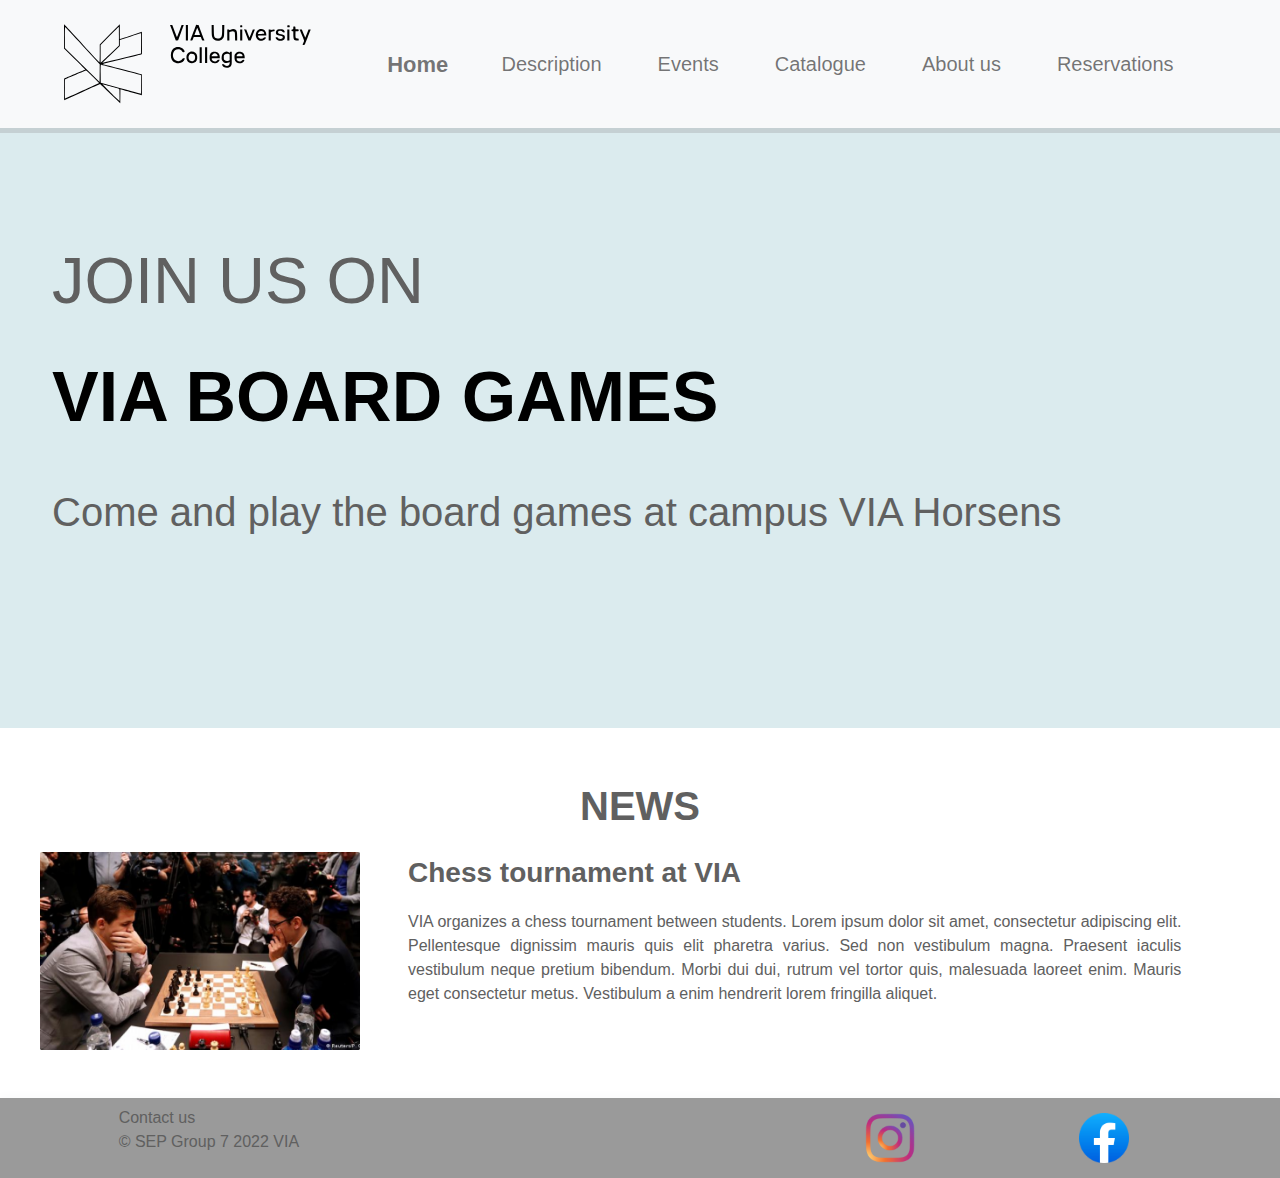
<file: website/index.html>
<!-- BY DOMINIKA -->
<!DOCTYPE html>
<html lang="en">
<head>
    <meta charset="UTF-8">
    <meta name="viewport" content="width=device-width, initial-scale=1.0">
    <link rel="stylesheet" href="./css/bootstrap/bootstrap.min.css">
    <link rel="stylesheet" href="./css/style.css">
    <link rel="stylesheet" href="./css/index.css">
    <link rel="icon" href="./images/via_icon.ico">
    <title>VIA Board Games Club</title>
</head>
<body>
    <!-- NAVBAR START MIHAI-->
    <div class="container-fluid">
      <nav class="navbar sticky-top navbar-expand-xl navbar-light bg-light py-4">
          <a href="./index.html"><img class="nav-img" src="./images/VIALOGO.svg" alt=""/></a>
          <button class="navbar-toggler" type="button" data-bs-toggle="collapse" data-bs-target="#navbarNavDropdown" aria-controls="navbarNavDropdown" aria-expanded="false" aria-label="Toggle navigation">
              <span class="navbar-toggler-icon"></span>
            </button>
          <div class="collapse navbar-collapse nav-align" id="navbarNavDropdown">
            <ul class="navbar-nav">
              <li class="nav-item activenav">
                <a class="nav-link" href="./index.html">Home</a>
              </li>
              <li class="nav-item">
                <a class="nav-link" href="./description.html">Description</a>
              </li>
              <li class="nav-item">
                <a class="nav-link" href="./events.html">Events</a>
              </li>
              <li class="nav-item">
                  <a class="nav-link" href="./catalogue.html">Catalogue</a>
              </li>
              <li class="nav-item">
                  <a class="nav-link" href="./aboutus.html">About us</a>
                </li>
                <li class="nav-item">
                  <a class="nav-link" href="./xml.html">Reservations</a>
                </li>
              <li class="nav-item dropdown">
                <div class="dropdown-menu" aria-labelledby="navbarDropdownMenuLink">
                  <a class="dropdown-item" href="./index.html">Home</a>
                  <a class="dropdown-item" href="./description.html">Description</a>
                  <a class="dropdown-item" href="./events.html">Events</a>
                  <a class="dropdown-item" href="./catalogue.html">Catalogue</a>
                  <a class="dropdown-item" href="./aboutus.html">About us</a>
                  <a class="dropdown-item" href="./xml.html">Reservations</a>
                </div>
              </li>
            </ul>
          </div>
        </nav>
        
      
      <!-- Navbar is the first part of the website, which contains the logo and hyperlinks to the other pages
      -->
      <!-- NAVBAR END MIHAI-->


    <!-- TOP START BY CRISTIAN -->
        <div class="top">
            <div class="row top-description">
                <div class="col-12 top-title mb-3">
                    <p class="top-join-us">JOIN US ON</p>
                    <p class="top-via fw-bold">VIA BOARD GAMES</p> 
                </div>
                <p class="col-12 top-description-text">Come and play the board games at campus VIA Horsens</p>  
            </div>
            <img src="images/index/index_via_logo_top.png" alt="via_board_games_image" class="top-image col-12">
        </div>
    <!-- TOP END BY CRISTIAN -->

    <!-- NEWS START BY CRISTIAN & MIKA -->
         <div class="news">
            <div class="news-title fw-bold text-center mt-5 fs-1">
                <p>NEWS</p>
            </div>
            <div class="grid news-content d-flex">
                <img src="./images/index/index_chess.png" alt="index_chess" class="news-img me-5 mb-5 col-3">
                <div class="news-description col-sm-11 col-lg-8 col-md-8">
                    <p class="news-description-title fw-bold fs-3">Chess tournament at VIA</p>
                    <p class="news-text pb-3">
                        VIA organizes a chess tournament between students.
                        Lorem ipsum dolor sit amet, consectetur adipiscing elit. 
                        Pellentesque dignissim mauris quis elit pharetra varius. 
                        Sed non vestibulum magna. 
                        Praesent iaculis vestibulum neque pretium bibendum. 
                        Morbi dui dui, rutrum vel tortor quis, malesuada laoreet enim. 
                        Mauris eget consectetur metus. 
                        Vestibulum a enim hendrerit lorem fringilla aliquet. 
                    </p>
                </div>
            </div>
        </div>
    <!-- NEWS END BY CRISTIAN & MIKA -->


    </div><!-- THIS IS THE DIV FOR THE CONTAINER FLUID - PLS DO NOT DELETE -->

      <!-- FOOTER START BY MIHAI -->
  
   <div class="footer row px-0 m-0">
    <div class="footer-imgs">
      <a class="" href="https://www.instagram.com/viauniversitycollege/"><img src="./images/instalogo.png" alt=""></a>
      <a class="" href="https://www.facebook.com/groups/softwareaug2022"><img src="./images/facebooklogo.png" alt=""></a>
    </div>
      <div class="offset-sm-1 col-sm-5 footer-text">
        <a href="./aboutus.html">Contact us</a>
          <p>&copy; SEP Group 7 2022 VIA</p>
      </div>
      
      
      <a class="offset-sm-2 col-sm-2 s1" href="https://www.instagram.com/viauniversitycollege/"><img src="./images/instalogo.png" alt=""></a>
      <a class="  col-sm-1 s1" href="https://www.facebook.com/groups/softwareaug2022"><img src="./images/facebooklogo.png" alt=""></a>

  
 </div>

  <!-- Footer is the last part of the website, which contains the part with the copyrights, a hyperlink to the about us page and -->
       
  <!-- FOOTER END BY MIHAI -->


    <!-- JS START -->
    <script src="./js/bootstrap/bootstrap.js"></script>
    <!-- JS END -->
</body>
</html>
</file>
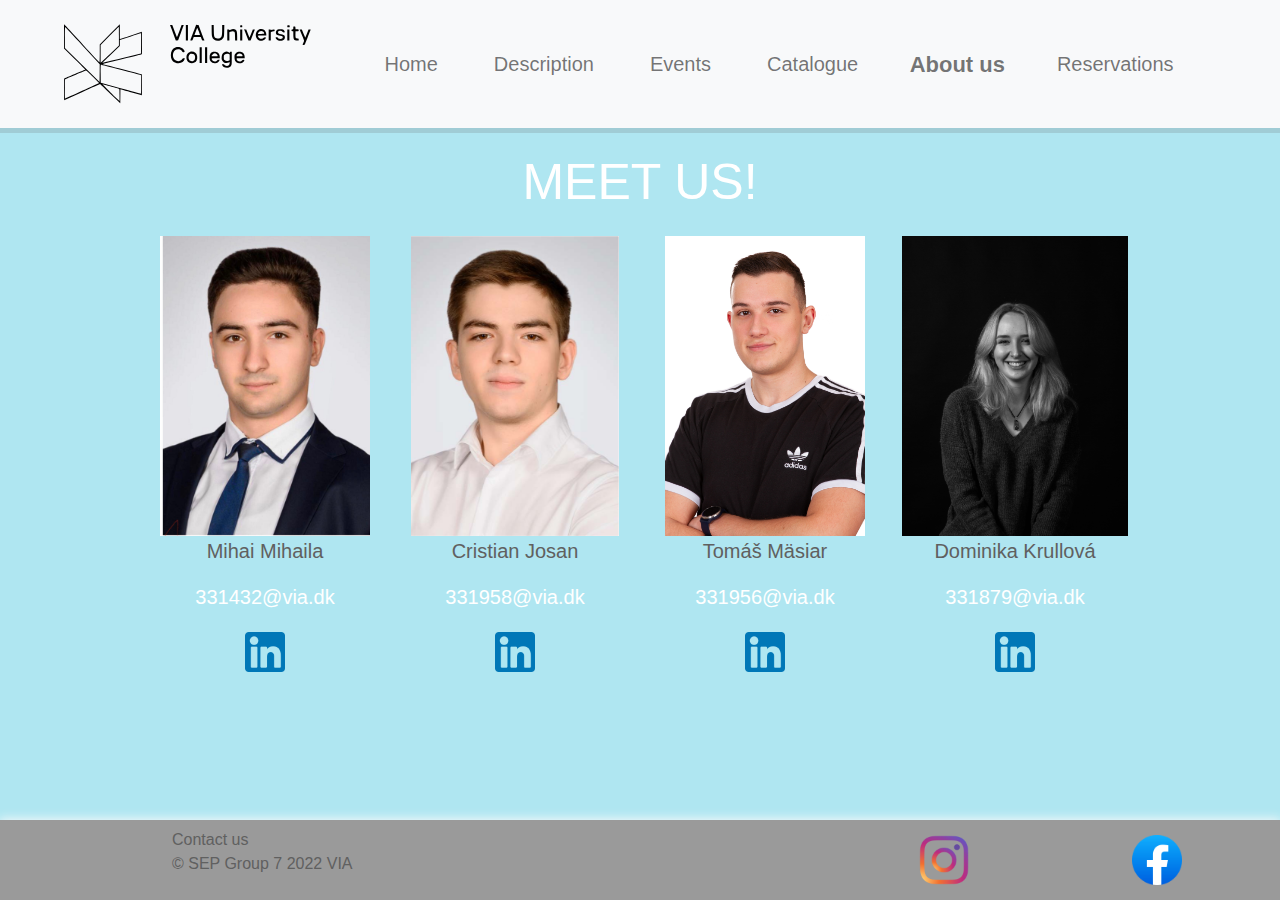
<file: website/aboutus.html>
<!-- BY MIHAI -->
<!DOCTYPE html>
<html lang="en">

<head>
  <meta charset="UTF-8">
  <meta http-equiv="X-UA-Compatible" content="IE=edge">
  <meta name="viewport" content="width=device-width, initial-scale=1.0">
  <link rel="stylesheet" href="./css/bootstrap/bootstrap.min.css">
  <link rel="stylesheet" href="./css/style.css">
  <link rel="stylesheet" href="./css/aboutus.css">
  <link rel="icon" href="./images/via_icon.ico">
  <title>About us</title>
</head>

<body style="background-color:#AFE6F1;">
  <!-- NAVBAR START MIHAI-->
  <div class="container-fluid">
    <nav class="navbar sticky-top navbar-expand-xl navbar-light bg-light py-4">
      <a href="./index.html"><img class="nav-img" src="./images/VIALOGO.svg" alt="" /></a>
      <button class="navbar-toggler" type="button" data-bs-toggle="collapse" data-bs-target="#navbarNavDropdown"
        aria-controls="navbarNavDropdown" aria-expanded="false" aria-label="Toggle navigation">
        <span class="navbar-toggler-icon"></span>
      </button>
      <div class="collapse navbar-collapse nav-align" id="navbarNavDropdown">
        <ul class="navbar-nav">
          <li class="nav-item">
            <a class="nav-link" href="./index.html">Home</a>
          </li>
          <li class="nav-item">
            <a class="nav-link" href="./description.html">Description</a>
          </li>
          <li class="nav-item">
            <a class="nav-link" href="./events.html">Events</a>
          </li>
          <li class="nav-item">
            <a class="nav-link" href="./catalogue.html">Catalogue</a>
          </li>
          <li class="nav-item activenav">
            <a class="nav-link" href="./aboutus.html">About us</a>
          </li>
          <li class="nav-item">
            <a class="nav-link" href="./xml.html">Reservations</a>
          </li>
          <li class="nav-item dropdown">
            <div class="dropdown-menu" aria-labelledby="navbarDropdownMenuLink">
              <a class="dropdown-item" href="./index.html">Home</a>
              <a class="dropdown-item" href="./description.html">Description</a>
              <a class="dropdown-item" href="./events.html">Events</a>
              <a class="dropdown-item" href="./catalogue.html">Catalogue</a>
              <a class="dropdown-item" href="./aboutus.html">About us</a>
              <a class="dropdown-item" href="./xml.html">Reservations</a>
            </div>
          </li>
        </ul>
      </div>
    </nav>


    <!-- Navbar is the first part of the website, which contains the logo and hyperlinks to the other pages -->

    <!-- NAVBAR END MIHAI-->



    <!-- CONTENT START -->
    <div class="container content-grid">
      <div class="row px-0">
        <div class="col-md-12 d-flex justify-content-center">
          <h1 class="mb-4 mt-4">MEET US!</h1>
        </div>
      </div>
      <div class="row px-0">
        <div class="col-md-3 item">
          <div class="item-image">
            <img src="./images/aboutus/Mihai.jpg" alt="">
          </div>
          <div class="item-text">
            <p>Mihai Mihaila</p>
            <a href="331432@via.dk">331432@via.dk</a>
          </div>
          <div class="item-social">
            <a href="https://www.linkedin.com/in/mihai-mihaila-5a34ba242/"><img src="./images/aboutus/linkedin_logo.png"
                alt=""></a>
          </div>
        </div>
        <div class="col-md-3 item">
          <div class="item-image">
            <img src="./images/aboutus/Cristi.png" alt="">
          </div>
          <div class="item-text">
            <p>Cristian Josan</p>
            <a href="331958@via.dk">331958@via.dk</a>
          </div>
          <div class="item-social">
            <a href="https://www.linkedin.com/in/cristian-josan-925273226/"><img
                src="./images/aboutus/linkedin_logo.png" alt=""></a>
          </div>
        </div>
        <div class="col-md-3 item">
          <div class="item-image">
            <img src="./images/aboutus/Tomas.jpg" alt="">
          </div>
          <div class="item-text">
            <p>Tomáš Mäsiar</p>
            <a href="331956@via.dk">331956@via.dk</a>
          </div>
          <div class="item-social">
            <a href="https://www.linkedin.com/in/tom%C3%A1%C5%A1-m%C3%A4siar-24432b241"><img
                src="./images/aboutus/linkedin_logo.png" alt=""></a>
          </div>
        </div>
        <div class="col-md-3 item">
          <div class="item-image">
            <img src="./images/aboutus/Dominika.jpg" alt="">
          </div>
          <div class="item-text">
            <p>Dominika Krullová</p>
            <a href="331879@via.dk">331879@via.dk</a>
          </div>
          <div class="item-social">
            <a href="https://www.linkedin.com/in/dominika-krullov%C3%A1-588a23223"><img
                src="./images/aboutus/linkedin_logo.png" alt=""></a>
          </div>
        </div>
      </div>
    </div>
  </div> <!-- THIS IS THE DIV FOR THE CONTAINER FLUID - PLS DO NOT DELETE -->



  <!-- Content is the part of the page About Us where every member of the team can be seen
    -->
  <!-- CONTENT END -->






  <!-- FOOTER START BY MIHAI -->

  <div class="footer row px-0 m-0">
    <div class="footer-imgs">
      <a class="" href="https://www.instagram.com/viauniversitycollege/"><img src="./images/instalogo.png" alt=""></a>
      <a class="" href="https://www.facebook.com/groups/softwareaug2022"><img src="./images/facebooklogo.png"
          alt=""></a>
    </div>
    <div class="offset-sm-1 col-sm-5 footer-text">
      <a href="./aboutus.html">Contact us</a>
      <p>&copy; SEP Group 7 2022 VIA</p>
    </div>


    <a class="offset-sm-2 col-sm-2 s1" href="https://www.instagram.com/viauniversitycollege/"><img
        src="./images/instalogo.png" alt=""></a>
    <a class="  col-sm-1 s1" href="https://www.facebook.com/groups/softwareaug2022"><img src="./images/facebooklogo.png"
        alt=""></a>


  </div>

  <!-- Footer is the last part of the website, which contains the part with the copyrights, a hyperlink to the about us page and  -->
        
  <!-- FOOTER END BY MIHAI -->





  <!-- JS START -->
  <script src="./js/bootstrap/bootstrap.min.js"></script>
  <!-- JS END -->
</body>

</html>
</file>
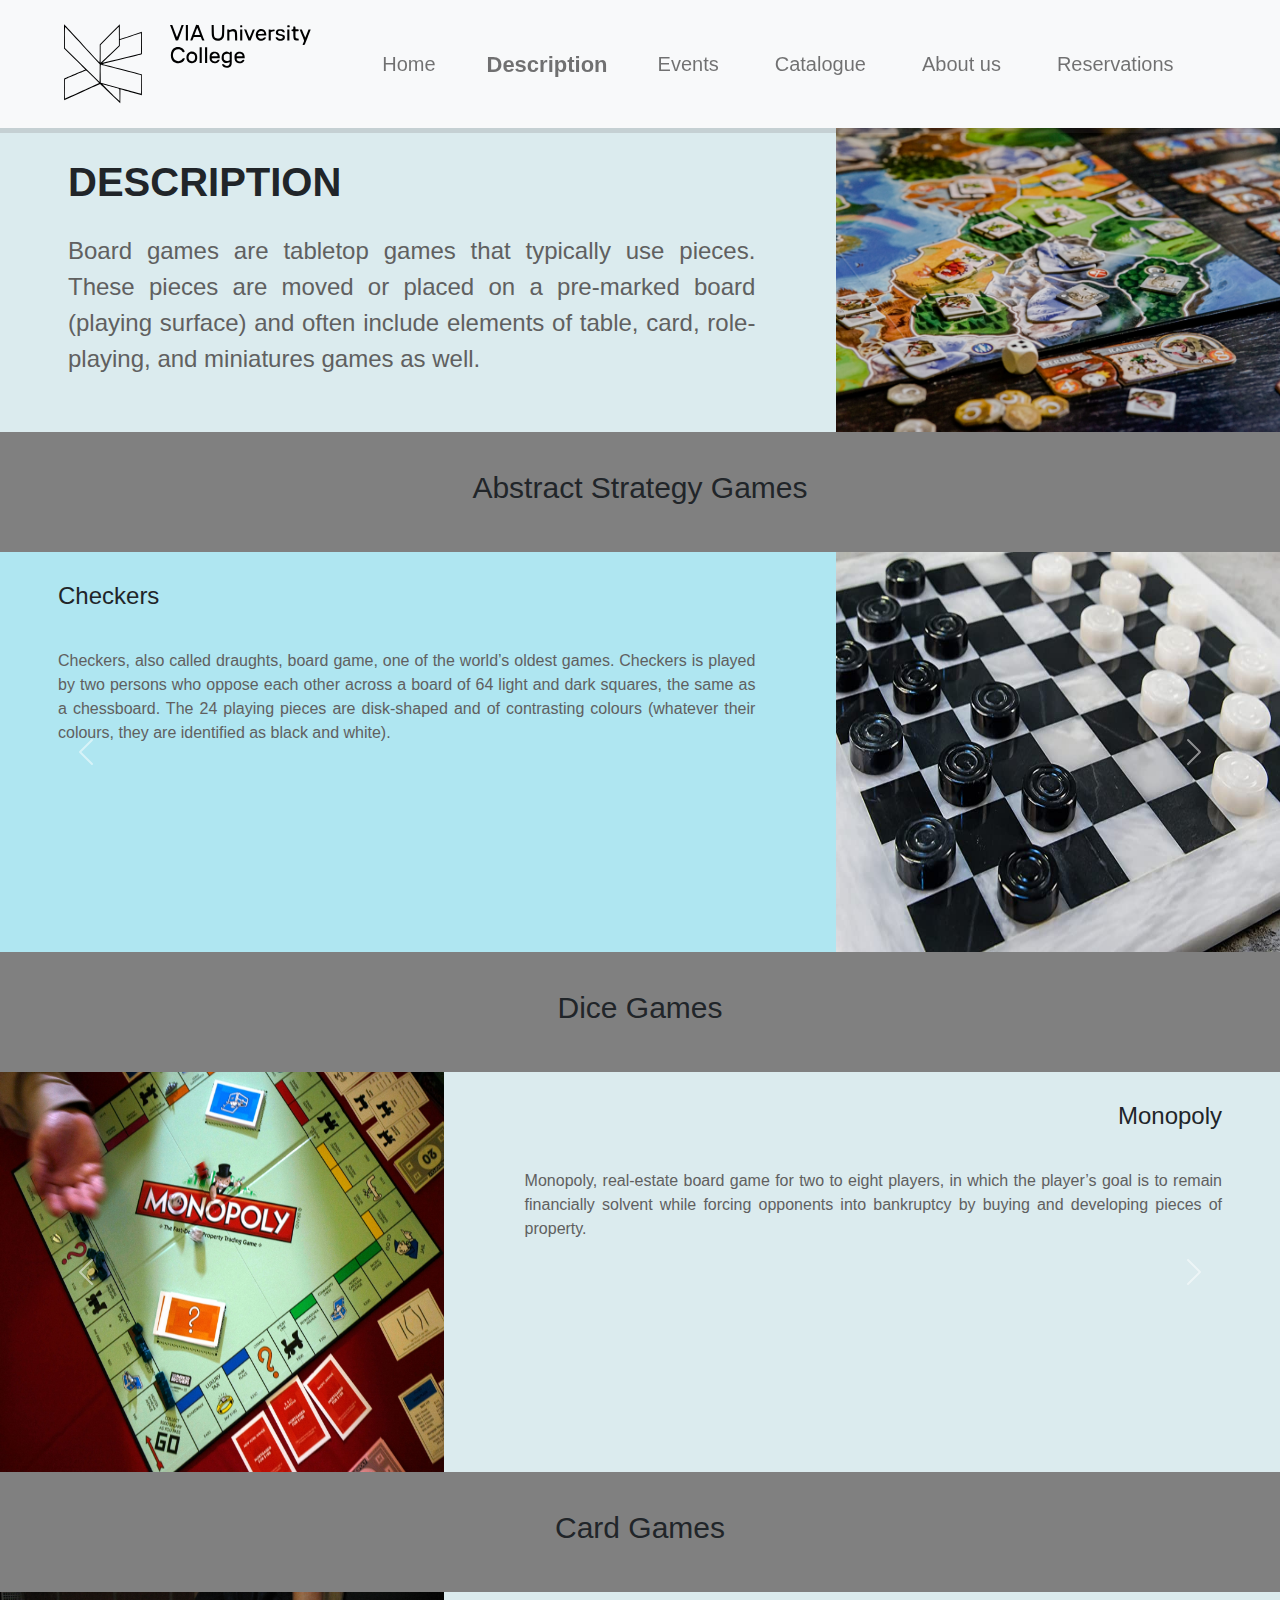
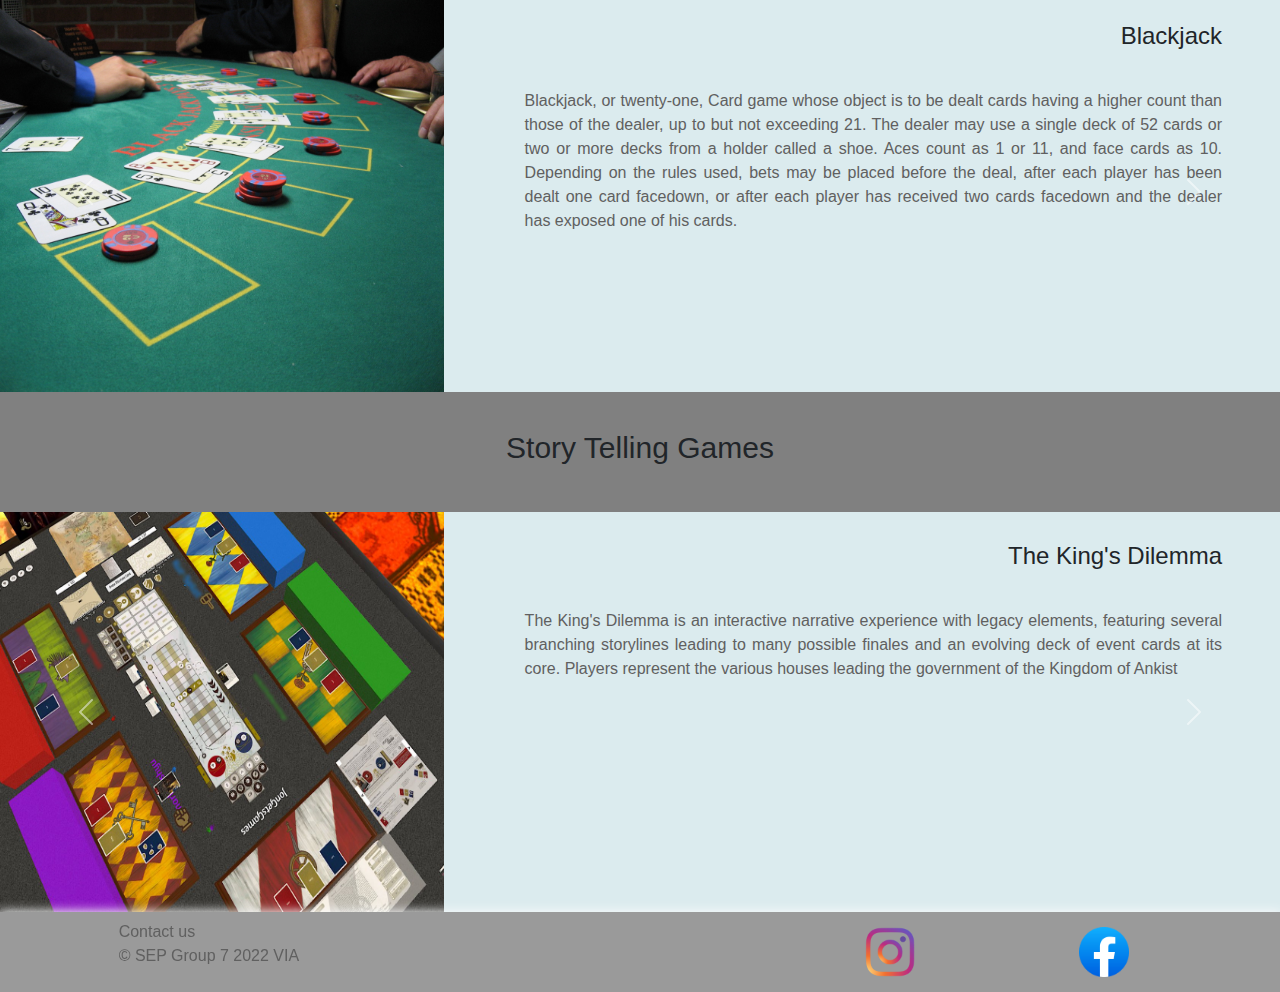
<file: website/description.html>
<!-- BY MIHAI -->
<!DOCTYPE html>
<html lang="en">

<head>
  <meta charset="UTF-8">
  <meta http-equiv="X-UA-Compatible" content="IE=edge">
  <meta name="viewport" content="width=device-width, initial-scale=1.0">
  <link rel="stylesheet" href="./css/bootstrap/bootstrap.min.css">
  <link rel="stylesheet" href="./css/style.css">
  <link rel="stylesheet" href="./css/description.css">
  <link rel="icon" href="./images/via_icon.ico">
  <title>Description</title>
</head>

<body>
  <!-- NAVBAR START MIHAI-->
  <div class="container-fluid px-0">
    <nav class="navbar sticky-top navbar-expand-xl navbar-light bg-light py-4">
      <a href="./index.html"><img class="nav-img" src="./images/VIALOGO.svg" alt="" /></a>
      <button class="navbar-toggler" type="button" data-bs-toggle="collapse" data-bs-target="#navbarNavDropdown"
        aria-controls="navbarNavDropdown" aria-expanded="false" aria-label="Toggle navigation">
        <span class="navbar-toggler-icon"></span>
      </button>
      <div class="collapse navbar-collapse nav-align" id="navbarNavDropdown">
        <ul class="navbar-nav">
          <li class="nav-item">
            <a class="nav-link" href="./index.html">Home</a>
          </li>
          <li class="nav-item activenav">
            <a class="nav-link" href="./description.html">Description</a>
          </li>
          <li class="nav-item">
            <a class="nav-link" href="./events.html">Events</a>
          </li>
          <li class="nav-item">
            <a class="nav-link" href="./catalogue.html">Catalogue</a>
          </li>
          <li class="nav-item">
            <a class="nav-link" href="./aboutus.html">About us</a>
          </li>
          <li class="nav-item">
            <a class="nav-link" href="./xml.html">Reservations</a>
          </li>
          <li class="nav-item dropdown">
            <div class="dropdown-menu" aria-labelledby="navbarDropdownMenuLink">
              <a class="dropdown-item" href="./index.html">Home</a>
              <a class="dropdown-item" href="./description.html">Description</a>
              <a class="dropdown-item" href="./events.html">Events</a>
              <a class="dropdown-item" href="./catalogue.html">Catalogue</a>
              <a class="dropdown-item" href="./aboutus.html">About us</a>
              <a class="dropdown-item" href="./xml.html">Reservations</a>
            </div>
          </li>
        </ul>
      </div>
    </nav>

    <!-- Navbar is the first part of the website, which contains the logo and hyperlinks to the other pages
        -->
    <!-- NAVBAR END MIHAI-->


    <!-- TOP START -->
    <div class="row">
      <div class="col top">
        <div class="top-text">
          <h3 class="fw-bold">DESCRIPTION</h3>
          <p>
            Board games are tabletop games that typically use pieces. These pieces are moved or placed on a pre-marked
            board (playing surface) and often include elements of table, card, role-playing, and miniatures games as
            well.
          </p>
        </div>
        <div class="top-image">
          <img src="./images/description/desctop.jpg" alt="">
        </div>
      </div>
    </div>

    <!-- TOP is just an introductionary part to the webpage
        - top is the class for the whole TOP
        - top-text is the class for the heading and the paragraph
        - top-image is the class for the image
    -->
    <!-- TOP END -->


    <!-- CATEGORY START -->
    <div class="row">
      <div class="category col">
        <h1>Abstract Strategy Games</h1>
      </div>
    </div>

    <!-- CATEGORY is just a simple part which is used to introduce a new category to the user-->
    <!-- CATEGORY END -->

    <!-- CAROUSEL START -->
    <div class="row">
      <div class="col">
        <div id="carousel1" class="carousel slide" data-interval="false">
          <div class="carousel-inner">
            <div class="carousel-item active">
              <div class="desc-item-2">
                <div class="desc-item-2-text">
                  <h3>
                    Checkers
                  </h3>
                  <p>
                    Checkers, also called draughts, board game, one of the world’s oldest games. Checkers is played by
                    two
                    persons who oppose each other across a board of 64 light and dark squares, the same as a chessboard.
                    The 24 playing pieces are disk-shaped and of contrasting colours (whatever their colours, they are
                    identified as black and white).
                  </p>
                </div>
                <div class="desc-item-2-image">
                  <img src="./images/description/checkers.jpg" alt="">
                </div>
              </div>
            </div>
            <div class="carousel-item">
              <div class="desc-item-1">
                <div class="desc-item-1-image">
                  <img src="./images/description/chess.jpg" alt="">
                </div>
                <div class="desc-item-1-text">
                  <h3>
                    Chess
                  </h3>
                  <p>
                    Chess, one of the oldest and most popular board games, played by two opponents on a checkered board
                    with specially designed pieces of contrasting colours, commonly white and black. White moves first,
                    after which the players alternate turns in accordance with fixed rules, each player attempting to
                    force the opponent’s principal piece, the King, into checkmate—a position where it is unable to
                    avoid
                    capture.
                  </p>
                </div>
              </div>
            </div>

          </div>
          <button class="carousel-control-prev" type="button" data-bs-target="#carousel1" data-bs-slide="prev">
            <span class="carousel-control-prev-icon" aria-hidden="true"></span>
            <span class="visually-hidden">Previous</span>
          </button>
          <button class="carousel-control-next" type="button" data-bs-target="#carousel1" data-bs-slide="next">
            <span class="carousel-control-next-icon" aria-hidden="true"></span>
            <span class="visually-hidden">Next</span>
          </button>
        </div>
        <!-- Description Item 1 is the party that describes a board game, where the image is on the left side of the page
        - desc-item-1 is the class for the whole party
        - desc-item-1-image is the class for the image of the part
        - desc-item-2-text is the class for the heading and the paragraph
    -->
        <!-- Description Item 2 is the party that describes a board game, where the image is on the righ side of the page
        - desc-item-2 is the class for the whole party
        - desc-item-2-image is the class for the image of the part
        - desc-item-2-text is the class for the heading and the paragraph
    -->
      </div>
    </div>
    <!-- CAROUSEL END -->




    <!-- CATEGORY START -->
    <div class="row">
      <div class="category col">
        <h1>Dice Games</h1>
      </div>
    </div>
    <!-- CATEGORY is just a simple part which is used to introduce a new category to the user-->
    <!-- CATEGORY END -->
    <!-- CAROUSEL START -->
    <div class="row">
      <div class="col">
        <div id="carousel2" class="carousel slide"  data-interval="false">
          <div class="carousel-inner">
            <div class="carousel-item active">
              <div class="desc-item-1">
                <div class="desc-item-1-image">
                  <img src="./images/description/monopoly.jpg" alt="">
                </div>
                <div class="desc-item-1-text">
                  <h3>
                    Monopoly
                  </h3>
                  <p>
                    Monopoly, real-estate board game for two to eight players, in which the player’s goal is to remain
                    financially solvent while forcing opponents into bankruptcy by buying and developing pieces of
                    property.
                  </p>
                </div>
              </div>
            </div>
            <div class="carousel-item">
              <div class="desc-item-2">
                <div class="desc-item-2-text">
                  <h3>
                    Backgammon
                  </h3>
                  <p>
                    Backgammon - a board game played with dice and counters in which players try to be the first to
                    gather
                    their pieces into one corner and then systematically remove them from the board.
                  </p>
                </div>
                <div class="desc-item-2-image">
                  <img src="./images/description/backgammon.jpg" alt="">
                </div>
              </div>
            </div>

          </div>
          <button class="carousel-control-prev" type="button" data-bs-target="#carousel2" data-bs-slide="prev">
            <span class="carousel-control-prev-icon" aria-hidden="true"></span>
            <span class="visually-hidden">Previous</span>
          </button>
          <button class="carousel-control-next" type="button" data-bs-target="#carousel2" data-bs-slide="next">
            <span class="carousel-control-next-icon" aria-hidden="true"></span>
            <span class="visually-hidden">Next</span>
          </button>
        </div>
        <!-- Description Item 1 is the party that describes a board game, where the image is on the left side of the page
        - desc-item-1 is the class for the whole party
        - desc-item-1-image is the class for the image of the part
        - desc-item-2-text is the class for the heading and the paragraph
    -->
        <!-- Description Item 2 is the party that describes a board game, where the image is on the righ side of the page
        - desc-item-2 is the class for the whole party
        - desc-item-2-image is the class for the image of the part
        - desc-item-2-text is the class for the heading and the paragraph
    -->
      </div>
    </div>
    <!-- CAROUSEL END -->



    <!-- CATEGORY START -->
    <div class="row">
      <div class="category col">
        <h1>Card Games</h1>
      </div>
    </div>
    <!-- CATEGORY is just a simple part which is used to introduce a new category to the user-->
    <!-- CATEGORY END -->

    <!-- CAROUSEL START -->
    <div class="row">
      <div class="col">
        <div id="carousel3" class="carousel slide"  data-interval="false">
          <div class="carousel-inner">
            <div class="carousel-item active">
              <div class="desc-item-1">
                <div class="desc-item-1-image">
                  <img src="./images/description/blackjack.jpg" alt="">
                </div>
                <div class="desc-item-1-text">
                  <h3>
                    Blackjack
                  </h3>
                  <p>
                    Blackjack, or twenty-one, Card game whose object is to be dealt cards having a higher count than
                    those
                    of the dealer, up to but not exceeding 21. The dealer may use a single deck of 52 cards or two or
                    more
                    decks from a holder called a shoe. Aces count as 1 or 11, and face cards as 10. Depending on the
                    rules
                    used, bets may be placed before the deal, after each player has been dealt one card facedown, or
                    after
                    each player has received two cards facedown and the dealer has exposed one of his cards.
                  </p>
                </div>
              </div>
            </div>
            <div class="carousel-item">
              <div class="desc-item-2">
                <div class="desc-item-2-text">
                  <h3>
                    Poker
                  </h3>
                  <p>
                    Poker - just one of the several card games in which a player bets that the value of his or her hand
                    is
                    greater than that of the hands held by others, in which each subsequent player must either equal or
                    raise the bet or drop out, and in which the player holding the highest hand at the end of the
                    betting
                    wins the pot
                  </p>
                </div>
                <div class="desc-item-2-image">
                  <img src="./images/description/poker.jpg" alt="">
                </div>
              </div>
            </div>

          </div>
          <button class="carousel-control-prev" type="button" data-bs-target="#carousel3" data-bs-slide="prev">
            <span class="carousel-control-prev-icon" aria-hidden="true"></span>
            <span class="visually-hidden">Previous</span>
          </button>
          <button class="carousel-control-next" type="button" data-bs-target="#carousel3" data-bs-slide="next">
            <span class="carousel-control-next-icon" aria-hidden="true"></span>
            <span class="visually-hidden">Next</span>
          </button>
        </div>
        <!-- Description Item 1 is the party that describes a board game, where the image is on the left side of the page
        - desc-item-1 is the class for the whole party
        - desc-item-1-image is the class for the image of the part
        - desc-item-2-text is the class for the heading and the paragraph
    -->
        <!-- Description Item 2 is the party that describes a board game, where the image is on the righ side of the page
        - desc-item-2 is the class for the whole party
        - desc-item-2-image is the class for the image of the part
        - desc-item-2-text is the class for the heading and the paragraph
    -->
      </div>
    </div>
    <!-- CAROUSEL END -->



    <!-- CATEGORY START -->
    <div class="row">
      <div class="category col">
        <h1>Story Telling Games</h1>
      </div>
    </div>
    <!-- CATEGORY is just a simple part which is used to introduce a new category to the user-->
    <!-- CATEGORY END -->

    <!-- CAROUSEL START -->
    <div class="row">
      <div class="col">
        <div id="carousel4" class="carousel slide" data-bs-ride="carousel">
          <div class="carousel-inner">
            <div class="carousel-item active">
              <div class="desc-item-1">
                <div class="desc-item-1-image">
                  <img src="./images/description/kings.jpg" alt="">
                </div>
                <div class="desc-item-1-text">
                  <h3>
                    The King's Dilemma
                  </h3>
                  <p>
                    The King's Dilemma is an interactive narrative experience with legacy elements, featuring several
                    branching storylines leading to many possible finales and an evolving deck of event cards at its
                    core.
                    Players represent the various houses leading the government of the Kingdom of Ankist
                  </p>
                </div>
              </div>
            </div>
            <div class="carousel-item">
              <div class="desc-item-2">
                <div class="desc-item-2-text">
                  <h3>
                    Tales of the Arabian Nights
                  </h3>
                  <p>
                    In Tales of the Arabian Nights, you are the hero or heroine in a story of adventure and wonder just
                    like those told by Scheherazade to her spellbound sultan! You will travel the land seeking your own
                    destiny and fortune. You will learn stories and gain wisdom to share with others. Will you be the
                    first to fulfill your destiny? The next Tale is yours to tell! There is, of course, a winner in
                    Tales
                    of the Arabian Nights, but the point of the game is less to see who wins and more to enjoy the
                    unfolding and telling of a great story!
                  </p>
                </div>
                <div class="desc-item-2-image">
                  <img src="./images/description/arabian.jpg" alt="">
                </div>
              </div>
            </div>

          </div>
          <button class="carousel-control-prev" type="button" data-bs-target="#carousel4" data-bs-slide="prev">
            <span class="carousel-control-prev-icon" aria-hidden="true"></span>
            <span class="visually-hidden">Previous</span>
          </button>
          <button class="carousel-control-next" type="button" data-bs-target="#carousel4" data-bs-slide="next">
            <span class="carousel-control-next-icon" aria-hidden="true"></span>
            <span class="visually-hidden">Next</span>
          </button>
        </div>
        <!-- Description Item 1 is the party that describes a board game, where the image is on the left side of the page
        - desc-item-1 is the class for the whole party
        - desc-item-1-image is the class for the image of the part
        - desc-item-2-text is the class for the heading and the paragraph
    -->
        <!-- Description Item 2 is the party that describes a board game, where the image is on the righ side of the page
        - desc-item-2 is the class for the whole party
        - desc-item-2-image is the class for the image of the part
        - desc-item-2-text is the class for the heading and the paragraph
    -->
      </div>
    </div>
    <!-- CAROUSEL END -->



  </div> <!-- THIS IS THE DIV FOR THE CONTAINER FLUID - PLS DO NOT DELETE -->


  <!-- FOOTER START BY MIHAI -->

  <div class="footer row px-0 m-0">
    <div class="footer-imgs">
      <a class="" href="https://www.instagram.com/viauniversitycollege/"><img src="./images/instalogo.png" alt=""></a>
      <a class="" href="https://www.facebook.com/groups/softwareaug2022"><img src="./images/facebooklogo.png"
          alt=""></a>
    </div>
    <div class="offset-sm-1 col-sm-5 footer-text">
      <a href="./aboutus.html">Contact us</a>
      <p>&copy; SEP Group 7 2022 VIA</p>
    </div>


    <a class="offset-sm-2 col-sm-2 s1" href="https://www.instagram.com/viauniversitycollege/"><img
        src="./images/instalogo.png" alt=""></a>
    <a class="  col-sm-1 s1" href="https://www.facebook.com/groups/softwareaug2022"><img src="./images/facebooklogo.png"
        alt=""></a>


  </div>

  <!-- Footer is the last part of the website, which contains the part with the copyrights, a hyperlink to the about us page and 
  -->
  <!-- FOOTER END BY MIHAI -->




  <!-- JS START -->
  <script src="./js/bootstrap/bootstrap.min.js"></script>
  <!-- JS END -->
</body>

</html>
</file>
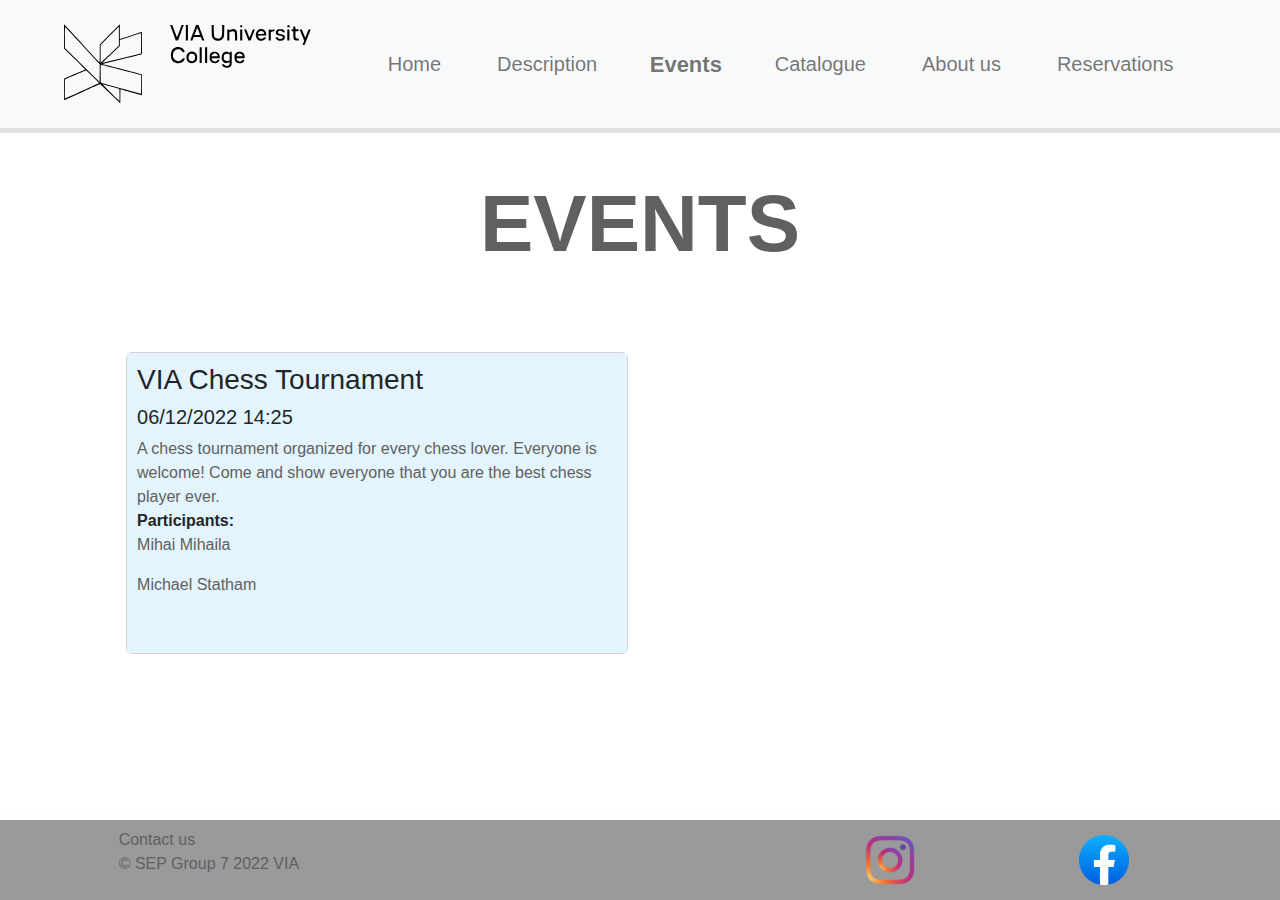
<file: website/events.html>
<!--BY TOMAS-->

<!DOCTYPE html>
<html lang="en">

<head>
  <meta charset="UTF-8">
  <meta http-equiv="X-UA-Compatible" content="IE=edge">
  <meta name="viewport" content="width=device-width, initial-scale=1.0">
  <link rel="stylesheet" href="./css/bootstrap/bootstrap.min.css">
  <link rel="stylesheet" href="./css/style.css">
  <link rel="stylesheet" href="./css/events.css">
  <link rel="icon" href="./images/via_icon.ico">
  <title>Events</title>
</head>

<body>
  <!-- NAVBAR START MIHAI-->
  <div class="container-fluid">
    <nav class="navbar sticky-top navbar-expand-xl navbar-light bg-light py-4">
      <a href="./index.html"><img class="nav-img" src="./images/VIALOGO.svg" alt="" /></a>
      <button class="navbar-toggler" type="button" data-bs-toggle="collapse" data-bs-target="#navbarNavDropdown"
        aria-controls="navbarNavDropdown" aria-expanded="false" aria-label="Toggle navigation">
        <span class="navbar-toggler-icon"></span>
      </button>
      <div class="collapse navbar-collapse nav-align" id="navbarNavDropdown">
        <ul class="navbar-nav">
          <li class="nav-item">
            <a class="nav-link" href="./index.html">Home</a>
          </li>
          <li class="nav-item">
            <a class="nav-link" href="./description.html">Description</a>
          </li>
          <li class="nav-item activenav">
            <a class="nav-link" href="./events.html">Events</a>
          </li>
          <li class="nav-item">
            <a class="nav-link" href="./catalogue.html">Catalogue</a>
          </li>
          <li class="nav-item">
            <a class="nav-link" href="./aboutus.html">About us</a>
          </li>
          <li class="nav-item">
            <a class="nav-link" href="./xml.html">Reservations</a>
          </li>
          <li class="nav-item dropdown">
            <div class="dropdown-menu" aria-labelledby="navbarDropdownMenuLink">
              <a class="dropdown-item" href="./index.html">Home</a>
              <a class="dropdown-item" href="./description.html">Description</a>
              <a class="dropdown-item" href="./events.html">Events</a>
              <a class="dropdown-item" href="./catalogue.html">Catalogue</a>
              <a class="dropdown-item" href="./aboutus.html">About us</a>
              <a class="dropdown-item" href="./xml.html">Reservations</a>
            </div>
          </li>
        </ul>
      </div>
    </nav>


    <!-- Navbar is the first part of the website, which contains the logo and hyperlinks to the other pages
        -->
    <!-- NAVBAR END MIHAI-->

    <!-- CONTENT START BY TOMAS-->
    <div class="events-header">
      <div class="container-fluid pt-5 pb-4">
        <h1 class="events fw-bold text-center">EVENTS</h1>
      </div>
    </div>
    <div class="container-fluid mt-5">
      <div class="container pb-3 d-flex justify-content-center">
        <div class="row" id="eventCol"> </div>
      </div>
      <div class="container text-left pt-3 pb-5">
      </div>
    </div>
  </div> <!-- THIS IS THE DIV FOR THE CONTAINER FLUID - PLS DO NOT DELETE -->

  <!-- CONTENT END BY TOMAS-->


  <!-- FOOTER START BY MIHAI -->

  <div class="footer row px-0 m-0">
    <div class="footer-imgs">
      <a class="" href="https://www.instagram.com/viauniversitycollege/"><img src="./images/instalogo.png" alt=""></a>
      <a class="" href="https://www.facebook.com/groups/softwareaug2022"><img src="./images/facebooklogo.png"
          alt=""></a>
    </div>
    <div class="offset-sm-1 col-sm-5 footer-text">
      <a href="./aboutus.html">Contact us</a>
      <p>&copy; SEP Group 7 2022 VIA</p>
    </div>


    <a class="offset-sm-2 col-sm-2 s1" href="https://www.instagram.com/viauniversitycollege/"><img
        src="./images/instalogo.png" alt=""></a>
    <a class="  col-sm-1 s1" href="https://www.facebook.com/groups/softwareaug2022"><img src="./images/facebooklogo.png"
        alt=""></a>


  </div>

  <!-- Footer is the last part of the website, which contains the part with the copyrights, a hyperlink to the about us page and 
       
  -->
  <!-- FOOTER END BY MIHAI -->



  <!-- JS START -->
  <script src="./js/bootstrap/bootstrap.min.js"></script>
  <script src="./js/jquery-3.6.0.min.js"></script>
  <script src="./js/script1.js"></script>
  <!-- JS END -->
</body>

</html>
</file>
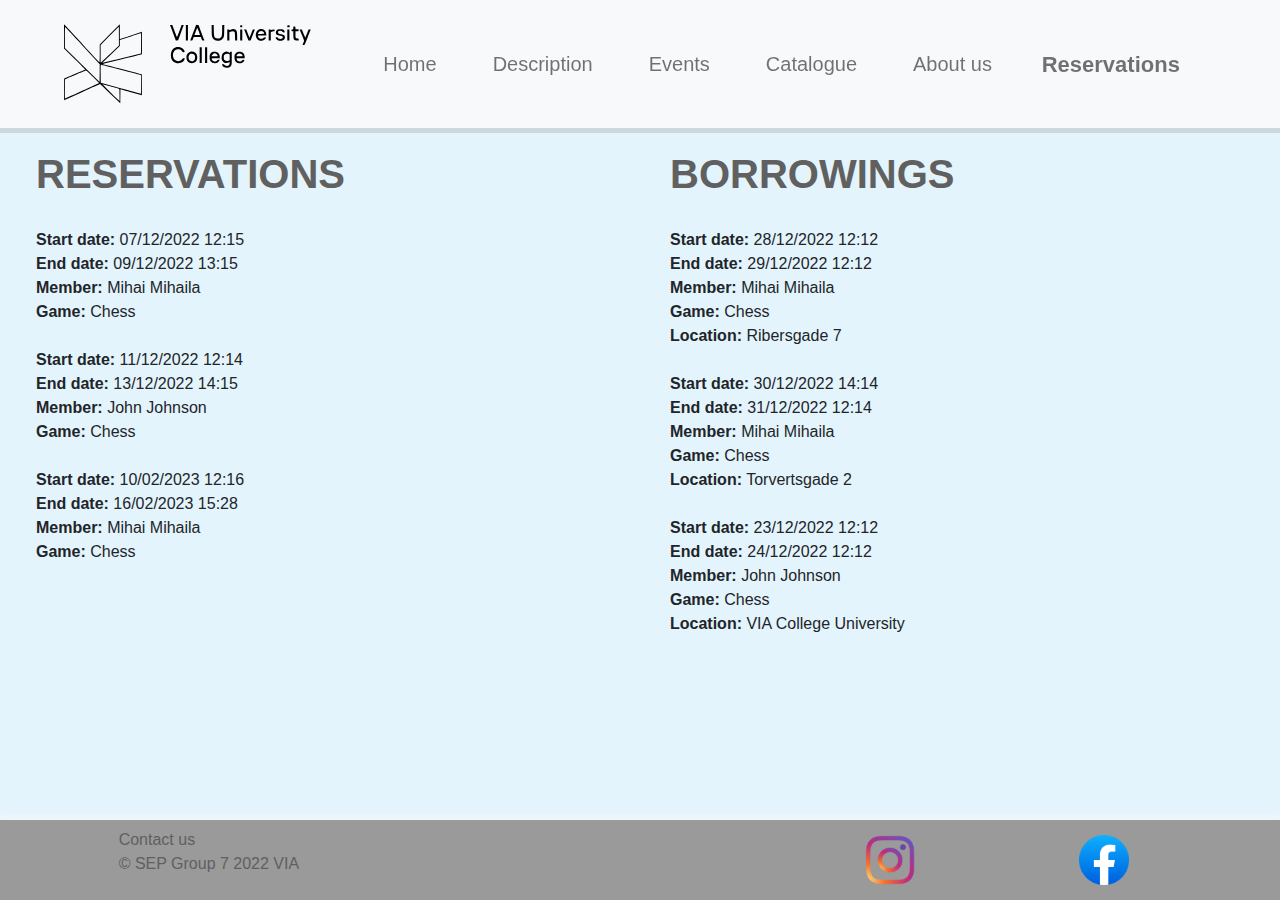
<file: website/xml.html>
<!-- BY TOMAS & DOMINIKA -->
<!DOCTYPE html>
<html lang="en">
<head>
    <meta charset="UTF-8">
    <meta name="viewport" content="width=device-width, initial-scale=1.0">
    <link rel="stylesheet" href="./css/bootstrap/bootstrap.min.css">
    <link rel="stylesheet" href="./css/style.css">
    <link rel="stylesheet" href="./css/xml.css">
    <link rel="icon" href="./images/via_icon.ico">
    <title>Reservations</title>
</head>
<body>
    <!-- NAVBAR START MIHAI-->
    <div class="container-fluid">
      <nav class="navbar sticky-top navbar-expand-xl navbar-light bg-light py-4">
          <a href="./index.html"><img class="nav-img" src="./images/VIALOGO.svg" alt=""/></a>
          <button class="navbar-toggler" type="button" data-bs-toggle="collapse" data-bs-target="#navbarNavDropdown" aria-controls="navbarNavDropdown" aria-expanded="false" aria-label="Toggle navigation">
              <span class="navbar-toggler-icon"></span>
            </button>
          <div class="collapse navbar-collapse nav-align" id="navbarNavDropdown">
            <ul class="navbar-nav">
              <li class="nav-item">
                <a class="nav-link" href="./index.html">Home</a>
              </li>
              <li class="nav-item">
                <a class="nav-link" href="./description.html">Description</a>
              </li>
              <li class="nav-item">
                <a class="nav-link" href="./events.html">Events</a>
              </li>
              <li class="nav-item">
                  <a class="nav-link" href="./catalogue.html">Catalogue</a>
              </li>
              <li class="nav-item">
                  <a class="nav-link" href="./aboutus.html">About us</a>
                </li>
                <li class="nav-item activenav">
                  <a class="nav-link" href="./xml.html">Reservations</a>
                </li>
              <li class="nav-item dropdown">
                <div class="dropdown-menu" aria-labelledby="navbarDropdownMenuLink">
                  <a class="dropdown-item" href="./index.html">Home</a>
                  <a class="dropdown-item" href="./description.html">Description</a>
                  <a class="dropdown-item" href="./events.html">Events</a>
                  <a class="dropdown-item" href="./catalogue.html">Catalogue</a>
                  <a class="dropdown-item" href="./aboutus.html">About us</a>
                  <a class="dropdown-item" href="./xml.html">Reservations</a>
                </div>
              </li>
            </ul>
          </div>
        </nav>
    </div><!-- THIS IS THE DIV FOR THE CONTAINER FLUID - PLS DO NOT DELETE -->
        
      
      <!-- Navbar is the first part of the website, which contains the logo and hyperlinks to the other pages
      -->
      <!-- NAVBAR END MIHAI-->

      <!--CONTENT START BY TOMAS & Dominika-->
      <div class="container-fluid text-left">
        <div class="row mt-3 ms-4">
          <div class="col-md-6">
            <div class="Heading mb-3">
              <h3 class="fw-bold">RESERVATIONS</h3>
            </div>
            <div id="reservations"></div>
          </div>
          <div class="col-md-6">
            <div class="Heading  mb-3">
              <h3 class="fw-bold">BORROWINGS</h3>
            </div>
            <div id="borrowings"></div>
          </div>

        </div>
      </div>


      <!--CONTENT END BY TOMAS & dominika-->



      <!-- FOOTER START BY MIHAI -->
  
  <div class="footer row px-0 m-0">
    <div class="footer-imgs">
      <a class="" href="https://www.instagram.com/viauniversitycollege/"><img src="./images/instalogo.png" alt=""></a>
      <a class="" href="https://www.facebook.com/groups/softwareaug2022"><img src="./images/facebooklogo.png" alt=""></a>
    </div>
      <div class="offset-sm-1 col-sm-5 footer-text">
        <a href="./aboutus.html">Contact us</a>
          <p>&copy; SEP Group 7 2022 VIA</p>
      </div>
      
      
      <a class="offset-sm-2 col-sm-2 s1" href="https://www.instagram.com/viauniversitycollege/"><img src="./images/instalogo.png" alt=""></a>
      <a class="col-sm-1 s1" href="https://www.facebook.com/groups/softwareaug2022"><img src="./images/facebooklogo.png" alt=""></a>

  
</div>

  <!-- Footer is the last part of the website, which contains the part with the copyrights, a hyperlink to the about us page and -->

  <!-- FOOTER END BY MIHAI -->


    <!-- JS START -->
    <script src="./js/bootstrap/bootstrap.js"></script>
    <script src="./js/jquery-3.6.0.min.js"></script>
    <script src="./js/script1.js"></script>
    <!-- JS END -->
</body>
</html>
</file>
<file: website/css/style.css>
/* height is asigned 100% for working with % height in other child divs. */
html{
    position:relative;
    overflow-x:hidden; 
}

html,body {
    min-height: 100%;
    font-family: 'Lucida Sans', 'Lucida Sans Regular', 'Lucida Grande', 'Lucida Sans Unicode', Geneva, Verdana, sans-serif;
}

/* this is the style referred to all the elements */
* {
    margin: 0;
    padding: 0;
    box-sizing: border-box;
}

body{
    margin:0 0 80px 0;
}

.container-fluid {
    padding: 0;
}

p{
    color: #606060;
}



/* NAVBAR START MIHAI */
.nav-img{
    height:80px;
    transform: scale(1);
    transition: 0.3s linear;
}

.nav-img:hover{
    height:80px;
    transform: scale(1.1);
    transition: 0.3s linear;
}

.nav-align a{
    font-size:20px;
    
}

.nav-item{
    padding:0 20px;
    transform: scale(1);
    transition: 0.3s linear;
    
}

.nav-item:hover{
    transform: scale(1.1);
    transition: 0.3s linear;
}

.navbar{
    margin:0;
    padding-left:5%;
    padding-right:3%;
    box-shadow:0px 5px 0px 0px rgba(87, 78, 78, 0.17);
}

.activenav{
    transform: scale(1.1);
    font-weight: bold;
}

.nav button{
    background-color: red;
}
@media screen and (max-width:990px){
    .nav-item:hover{
        transform: scale(1.1);
        transition: 0.3s linear;
    }
    .nav-item{
        padding:0
        
    }
    .activenav{
        transform: scale(1.1);
        font-weight: bold;
    }
    .nav-align{
        display:flex;
        flex-direction:column;
    }

    .nav-align a{
        text-align:center;
    }

    .nav-img{
        height:40px;
        transform: scale(1);
        transition: 0.3s linear;
    }

    .nav-img:hover{
        height:40px;
        transform: scale(1.1);
        transition: 0.3s linear;
    }

}

@media  screen and (min-width: 990px) {
    .nav-align{
        display:flex;
        flex-direction:row-reverse;
    }
    
}

/* NAVBAR END MIHAI*/


/* FOOTER START MIHAI & Dominika */

.footer-imgs{
    display:none;
}

.footer{
    position:absolute;
    left: 0;
    bottom: 0;
    background-color: #9A9A9A;
    width:100%;
    height:80px;
    box-shadow:0 0 10px 1px #f8f9fa;   
    align-items: center;
}

.footer img{
    height:50px;
    transform: scale(1);
    transition: 0.3s linear;
}

.footer img:hover{
    transform: scale(1.1);
    transition: 0.3s linear;
}


.footer-text a{
    text-decoration: none;
    color:#606060;
    transform: scale(1);
    transition: 0.3s linear;
}

.footer-text a:hover{
    text-decoration: none;
    color:rgb(6, 3, 3);
    font-weight: bold;
    transform: scale(1.1);
    transition: 0.3s linear;
}



@media screen and ( max-width:767px ) {
    body{
        margin-bottom: 110px;
        
    }
      .footer{
        justify-content: center!important;
        align-items:center!important;
        height:110px;
        bottom: 0;

    }
    
    .footer-text{
        display:flex!important;
        flex-direction:column!important;
        justify-content: center!important;
        align-items:center!important;
        padding:0!important;
        margin:0!important;
    } 
    .s1{
        display:none;
    } 
    .footer-imgs{
        margin-top:3px;
        display:flex;
        justify-content: space-evenly;
        align-items: center;
    }
}

/* FOOTER END MIHAI */
</file>
<file: website/css/index.css>
/* TOP START BY CRISTIAN */
body{
    font-family: 'Lucida Sans', 'Lucida Sans Regular', 'Lucida Grande', 'Lucida Sans Unicode', Geneva, Verdana, sans-serif;
    overflow-x: hidden;
}

.top {
    clear: both;
    background-color: #DBEBEE;
    height: 600px;
    width: 100%;
}
 
.top-image {
    width: 35%;
    height: auto;
    margin-top: 130px;
    margin-left: 60px;
}

.top-description {
    margin-left: 90px;
    float: left;
    width: 49%;
}

.top-title {
    margin-top: 12%;
}

.top-join-us {
    font-size: 65px;
}

.top-via {
    font-size: 70px;
    color: black;
}

.top-description-text {
    font-size: 40px;
}

.news-img{
    margin-left: 90px;
}

.news-text{
    text-align: justify;
    margin-right: 80px;
}

@media screen and (max-width:1380px) {
    body{
        overflow-x: hidden;
    }
    .top-image{
        display: none;
    }
    
    .top-title{
        margin-top: 9%;
    }
    
    .top-description{
        margin-left: 40px;
        width: 90%;
    }
  
    .news-img{
        margin-left: 40px;
    }
}

@media screen and (max-width:890px){
    .top{
        height: 400px;
    }
    
    .top-title{
        margin-top: 0;
        padding-top: 50px;
    }
    
    .top-description{
        margin-left: 4%!important;
    }
    
    .top-join-us{
        font-size: 40px;
    }
    
    .top-via{
        font-size: 40px;
    }
    
    .top-description-text{
        font-size: 25px;
    }
    
    .news-content{
        display: block!important;
        justify-content: center;
    }
    
    .news-img{
        margin-left: 4%;
        width: 93%;
        margin-right: 0!important;
    }
    
    .news-description{
        margin-left: 4%;
    }

    .news-text{
        margin-right: 15px!important;
    }

}
</file>
<file: website/css/aboutus.css>
/* BY MIHAI */



.row h1{
    color:white;
    font-size:50px;
}

.item{
    /* border:2px solid #8799a32a!important; */
    display:flex;
    flex-direction: column;
    justify-content: center;
    align-items: center;
    padding-bottom:5px;
    width:250px;
    border:5px black;
}

.item-social img{
    height:40px;
}
.item-image img{
    height:300px;
    width:100%;
    object-fit: cover;
}

.item-text{
    color:white;
    font-size:20px;  
    text-align: center;
    font-weight:200;
    padding-bottom:20px;
}

.item-text a{
    text-decoration: none;

    color:white;
}

.item-social img{
    transform: scale(1);
    transition: 0.3s linear;
}

.item-social img:hover{
    transform: scale(1.1);
    transition: 0.3s linear;
}

.content-grid{
    background-color:#AFE6F1;

}

.row{
    justify-content: center;
}

@media screen and ( max-width:767px ) {
    body{
        margin:0 0 110px 0!important;
    }
    .content-grid{
        padding-bottom:15px;
    }
}
</file>
<file: website/css/description.css>
/* BY MIHAI */
.body{
    font-family: 'Lucida Sans', 'Lucida Sans Regular', 'Lucida Grande', 'Lucida Sans Unicode', Geneva, Verdana, sans-serif;
} /* sets the font-family for each text on the page */

.col{
    padding: 0;
    margin: 0;
}

/* TOP START */
.top{
    background-color: #DBEBEE;
    display:flex;
    flex-direction: row;
    justify-content: space-between;

} /* removes the effect of the float from the navbar, sets the height of the part and its background color */

.top-text{
    display:flex;
    flex-direction: column;
    width:60%;
    padding-top:30px;
    padding-left:80px;
    padding-right:15px;


} /* sets width of the text part of the top part, its inside top and left margins (paddings), also puts the text on the left with the float property */

.top-text p{
    font-size:24px;
    text-align:justify;
    padding-top:19px;
} /* sets the properties for the paragraph of the top part */

.top-text h3{
    font-size:40px;
} /* sets the properties of the heading from the top */

.top-image{
    width:35%;
}

.top-image img{
 height:100%;
 width:100%;
} /* sets the properties of the image from the TOP*/

@media screen and (max-width:991px) {
    .top{
        flex-direction:column;
        justify-content: center;
        align-items: center;
    }
    .top-text{
        font-size:20px;
        text-align:center;
        padding:10px 0;
        width:75%;
    }
    .top-text h3{
        text-align:center;
        width:100%;
    }

    .top-image {
        display:none;
    }

    .top-text p{
        font-size:15px;
        text-align:justify;
        padding-top:30px;
        width:100%;
    } 
}

/* TOP END */


/* CATEGORY STTART */
.category{
    height:140px;
    background-color: #808080;
    display:flex;
    justify-content: center;
    align-items: center;
} /*Sets the properties of the category class*/
.category h1{
    font-size:50px;
    text-align: center;
} /* Sets the properties of the heading from the category */

@media screen and (min-width:992px) and (max-width:1400px){
    .category{
        height:120px;
    }    
    .category h1{
        font-size:30px;
    }

}

@media screen and (max-width:991px) {
    .category{
        height:100px;
    }    
    .category h1{
        font-size:25px;
    }
}


/* CATEGORY END */


/* Description Item 1 Start */
.desc-item-1{
    height:400px;
    display:flex;
    flex-direction: row;
    justify-content: space-between;
    background-color: #C1E7EE;
} /* sets the main properties of the desc-item-1 class*/

.desc-item-1-image{
    width:35%;
}

.desc-item-1 img{
    height:100%;
    width:100%;
} /* sets the properties for the image from the desc-item-1 class */

.desc-item-1-text{
    display:flex;
    flex-direction: column;
    width:60%;
    padding-top:30px;
    padding-left:15px;
    padding-right:120px;
}  /* set the properties for the paragraph and the heading from the desc-item-1-text class */

.desc-item-1-text p{
    font-size:19px;
    text-align:justify;
    padding-top:30px;
    font-weight:normal!important;
    
} /* sets the properties for the paragraph from the desc-item-1-text class */

.desc-item-1-text  h3{
    text-align:right;
    font-size:40px;
} /* sets the properties for the heading from the desc-item-1-text class */

@media screen and (min-width:992px) and (max-width:1400px){
    .desc-item-1{
        height:400px;
        display:flex;
        flex-direction: row;
        justify-content: space-between;
        background-color: #DBEBEE;
    } 
    .desc-item-1-text p{
        font-size:16px;
        text-align:justify;
        padding-top:30px;
        font-weight:normal!important;
        
    }
    .desc-item-1-text  h3{
        text-align:right;
        font-size:24px;
    }
    .desc-item-1-text{
        padding-right:70px;
    }

}


@media screen and (min-width:600px) and (max-width:991px) {
    .desc-item-1{
        height:410px;
        flex-direction:column;
        justify-content: center;
        align-items: center;
    }
    .desc-item-1-text{
        font-size:20px;
        text-align:center;
        padding:10px 0;
        width:75%;
    }
    .desc-item-1-text h3{
        text-align:center;
        width:100%;
    }

    .desc-item-1-image {
        display:none;
    }

    .desc-item-1-text p{
        font-size:15px;
        text-align:justify;
        padding-top:30px;
        width:100%;
    } 
}

    @media screen and (max-width:599px) {
        .desc-item-1{
            height:550px;
            flex-direction:column;
            justify-content: center;
            align-items: center;
        }
        .desc-item-1-text{
            font-size:20px;
            text-align:center;
            padding:10px 0;
            width:75%;
        }
        .desc-item-1-text h3{
            text-align:center;
            width:100%;
            padding-top:50px;
            font-size:20px;
        }
    
        .desc-item-1-image {
            display:none;
        }
    
        .desc-item-1-text p{
            font-size:17px;
            text-align:justify;
            padding-top:20px;
            width:100%;
        } 
    }



/* Description Item 1 End */



/* Description Iten 2 START */
.desc-item-2{
    height:400px;
    display:flex;
    flex-direction: row;
    justify-content: space-between;
    background-color:#AFE6F1;
} /* sets the main properties of the desc-item-2 class*/

.desc-item-2-image{
    width:35%;
}

.desc-item-2-text{
    display:flex;
    flex-direction: column;
    width:60%;
    padding-top:30px;
    padding-left:120px;
    padding-right:15px;
} /* set the properties for the paragraph and the heading from the desc-item-2-text class */

.desc-item-2 p{
    font-size:19px;
    text-align:justify;
    padding-top:30px;
    font-weight:normal!important;
}/* sets the properties for the paragraph from the desc-item-2-text class */

.desc-item-2 h3{
    font-size:40px;
}/* sets the properties for the heading from the desc-item-2-text class */

.desc-item-2 img{
    height:100%;
    width:100%;
}/* sets the properties for the image from the desc-item-2 class */

@media screen and (min-width:992px) and (max-width:1400px){
    .desc-item-2{
        height:400px;
        display:flex;
        flex-direction: row;
        justify-content: space-between;
    } 
    .desc-item-2-text p{
        font-size:16px;
        text-align:justify;
        padding-top:30px;
        font-weight:normal!important;
        
    }
    .desc-item-2-text  h3{
        font-size:24px;
    }
    .desc-item-2-text{
        padding-left:70px;

    } 

}

@media screen and (min-width:600px) and (max-width:991px) {
    .desc-item-2{
        height:410px;
        flex-direction:column;
        justify-content: center;
        align-items: center;
    }
    .desc-item-2-text{
        font-size:20px;
        text-align:center;
        padding:10px 0;
        width:75%;
    }
    .desc-item-2-text h3{
        text-align:center;
        width:100%;
    }

    .desc-item-2-image {
        display:none;
    }

    .desc-item-2-text p{
        font-size:15px;
        text-align:justify;
        padding-top:15px;
        width:100%;
    } 
}

@media screen and (max-width:599px){
    .desc-item-2{
        height:550px;
        flex-direction:column;
        justify-content: center;
        align-items: center;
    }
    .desc-item-2-text{
        font-size:20px;
        text-align:center;
        padding:10px 0;
        width:75%;
    }
    .desc-item-2-text h3{
        text-align:center;
        width:100%;
        font-size:20px;
        padding-top:20px;
    }

    .desc-item-2-image {
        display:none;
    }

    .desc-item-2-text p{
        font-size:17px;
        text-align:justify;
        padding-top:25px;
        width:100%;
    } 
}


/* Description Item 2 END */
</file>
<file: website/css/events.css>
/* BY TOMAS & Dominika */


/* Styling the Events "header" */
.events {
  font-family: 'Lucida Sans', 'Lucida Sans Regular', 'Lucida Grande', 'Lucida Sans Unicode', Geneva, Verdana, sans-serif;
  color: #606060;
}

/* Styling dates */
#monthName {
  color: #606060;
  font-size: 3rem;
}



.card-body {
  background-color: #E4F4FC;
  height: 300px;
  overflow: auto;
  width: 100%;
  padding: 10px;
  /* width: 400px; */
}


.events-header h1 {
  font-size: 80px;
}





/* Media queries */
@media screen and (max-width: 992px) {
  #month {
    text-align: center;
    padding-bottom: 0 !important;
  }

  .card {
    margin-top: 3%;
    margin-bottom: 3%;
  }

  .events-header h1 {
    font-size: 40px;
  }
}
</file>
<file: website/css/xml.css>
body{
    background-color: #E4F4FC;
}

.Heading h3{
    font-size: 40px;
    color: #606060;
}
.Heading{
    padding-top: 1%;
    padding-bottom: 1%;
    
}

@media screen and (max-width:400px) {
    .Heading h3{
        font-size:20px;
    }
}
</file>
